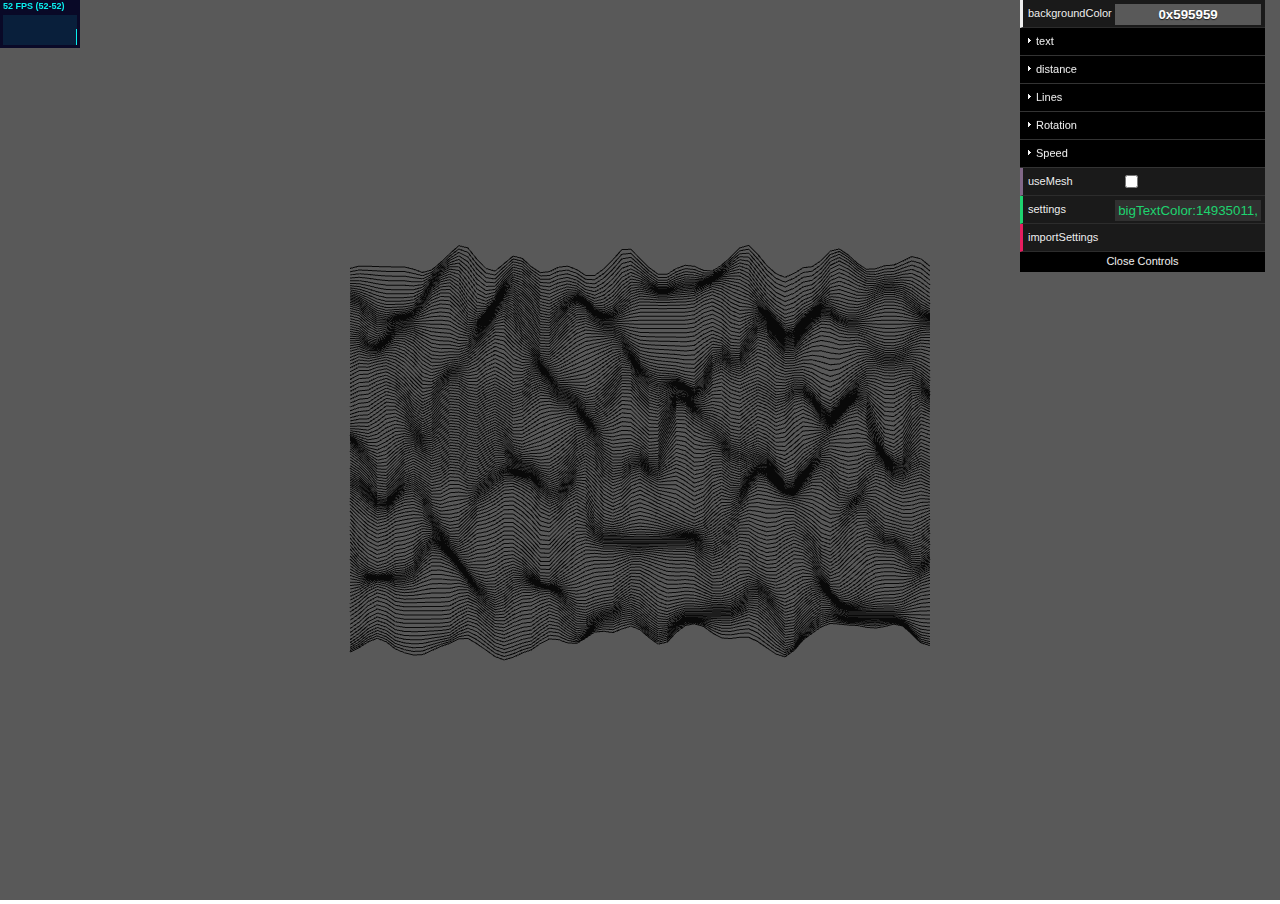
<file: index.html>
<!DOCTYPE html>
<!--[if lt IE 7]>      <html class="no-js lt-ie9 lt-ie8 lt-ie7"> <![endif]-->
<!--[if IE 7]>         <html class="no-js lt-ie9 lt-ie8"> <![endif]-->
<!--[if IE 8]>         <html class="no-js lt-ie9"> <![endif]-->
<!--[if gt IE 8]>      <html class="no-js"> <!--<![endif]-->
<html lang="en">

<head>
    <meta charset="utf-8">
    <meta http-equiv="X-UA-Compatible" content="IE=edge">
    <title>Epoch</title>
    <meta name="description" content="What is Epoch">
    <meta name="author" content="Ethan Haque">
    <meta name="viewport" content="width=device-width, initial-scale=1">
    <link rel="stylesheet" href="./styles.css">
</head>

<body>
    <!-- <div class="container">
        <div class="row">
            <div class="column">
                <a href="./index.html" class="grow-small">
                    <div class="main-text big animate-slow fadeInDown">EPOCH</div>
                </a>
            </div>
            <div class="column">
                <div class="row">
                    <div class="column">
                        <a class="small-a grow" href="./subPages/purpose.html">
                            <div class="main-text small animate-fast fadeInUp">PURPOSE</div>
                        </a>
                    </div>
                    <div class="column">
                        <a class="small-a grow" href="">
                            <div class="main-text small animate-fast fadeInUp">CONTACT</div>
                        </a>
                    </div>
                    <div class="column">
                        <a class="small-a grow" href="">
                            <div class="main-text small animate-fast fadeInUp">PROJECTS</div>
                        </a>
                    </div>
                    <div class="column">
                        <a class="small-a grow" href="">
                            <div class="main-text small animate-fast fadeInUp">BOARD</div>
                        </a>
                    </div>
                    <div class="column">
                        <a class="small-a grow" href="">
                            <div class="main-text small animate-fast fadeInUp">DONATE</div>
                        </a>
                    </div>
                </div>
            </div>
        </div> -->
    </div>


    <canvas id="canvas"></canvas>

    <script src="js/libraries/perlin.js"></script>
    <script src="js/libraries/dat.gui.min.js"></script>
    <script src="js/libraries/three.min.js"></script>
    <script src="js/libraries/THREE.MeshLine.js"></script>
    <script src="js/libraries/stats.min.js"></script>
    <script type="json" src="presets.json"></script>
    <script src="js/animation.js"></script>
</body>

</html>
</file>
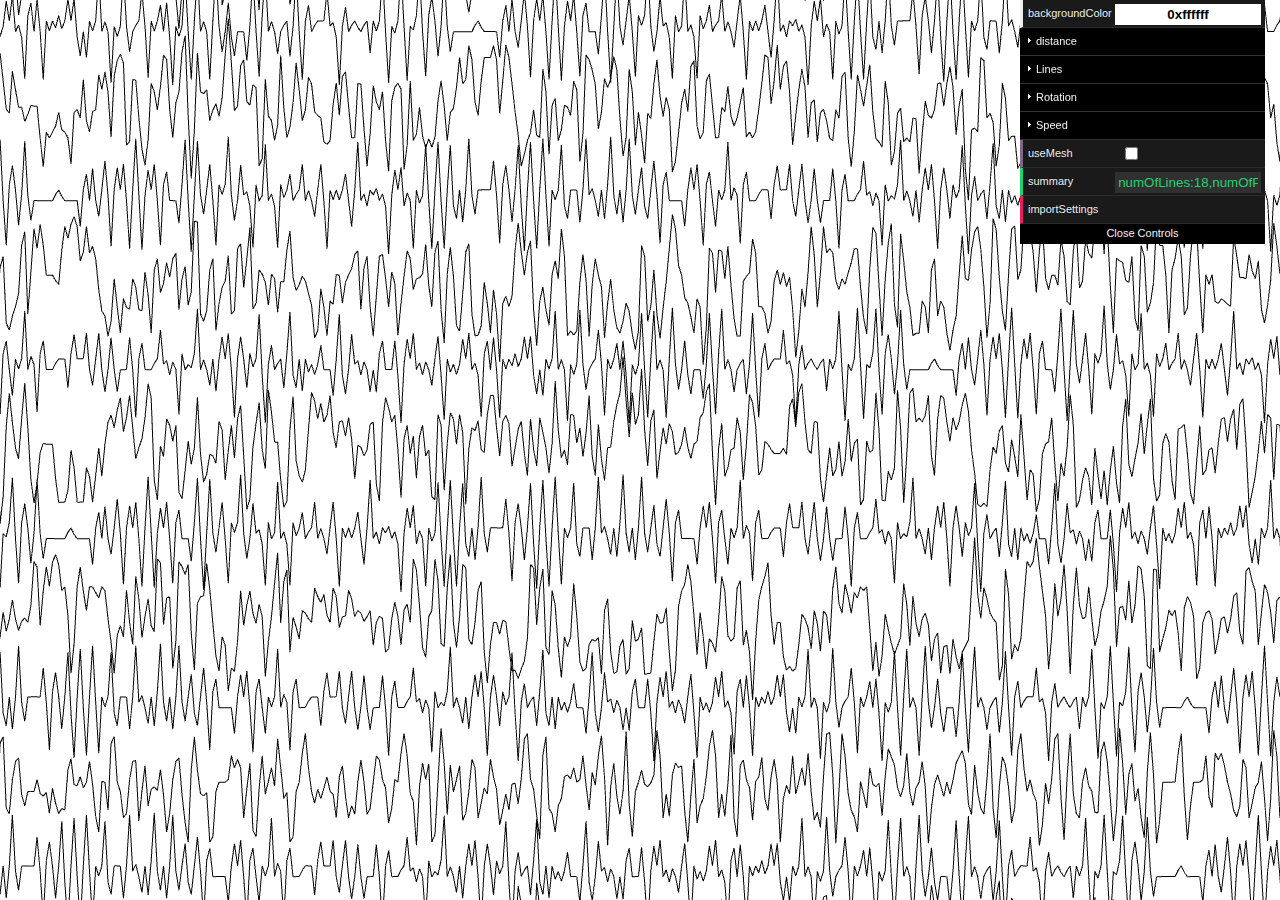
<file: animations/index.html>
<!DOCTYPE html>

<head>
    <meta charset="utf-8">
    <meta http-equiv="X-UA-Compatible" content="IE=edge">
    <title>oscillator</title>
    <meta name="description" content="">
    <meta name="viewport" content="width=device-width, initial-scale=1">
    <link rel="stylesheet" href="./styles.css">
</head>

<body>
    <canvas id="canvas"></canvas>

    <script src="js/perlin.js"></script>
    <script src="js/dat.gui.min.js"></script>
    <script src="js/three.min.js"></script>
    <script src="js/THREE.MeshLine.js"></script>
    <script src="js/animation.js"></script>
</body>

</html>
</file>
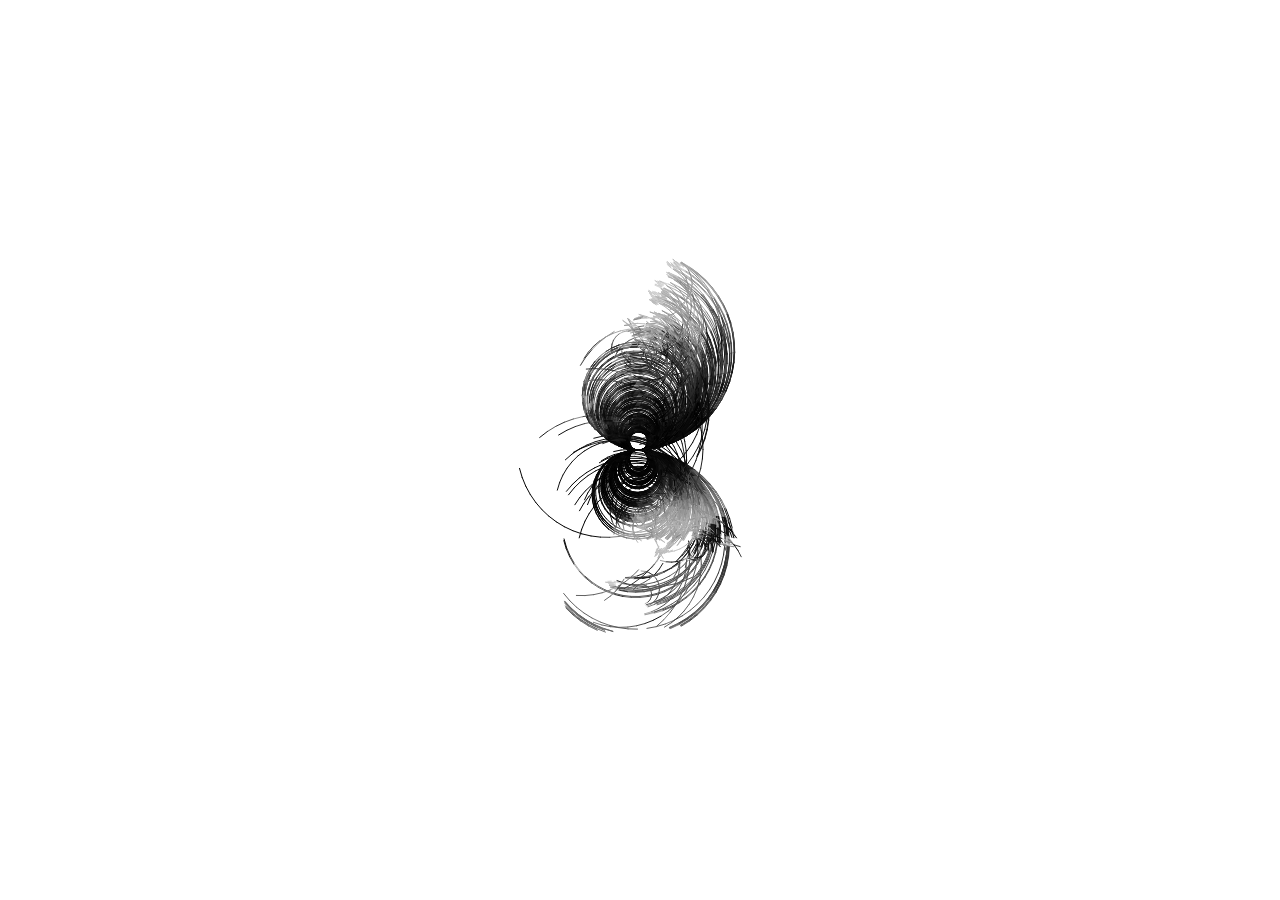
<file: projects/circle_picture/index.html>
<html>
<head>
  <meta charset="UTF-8">
  <meta name="viewport" content="width=device-width, initial-scale=1.0">

  <!-- PLEASE NO CHANGES BELOW THIS LINE (UNTIL I SAY SO) -->
  <script language="javascript" type="text/javascript" src="libraries/p5.min.js"></script>
  <script language="javascript" type="text/javascript" src="circle_picture.js"></script>
  <!-- OK, YOU CAN MAKE CHANGES BELOW THIS LINE AGAIN -->

  <!-- This line removes any default padding and style.
       You might only need one of these values set. -->
  <style> body { padding: 0; margin: 0; } </style>
</head>

<body>
</body>
</html>
</file>
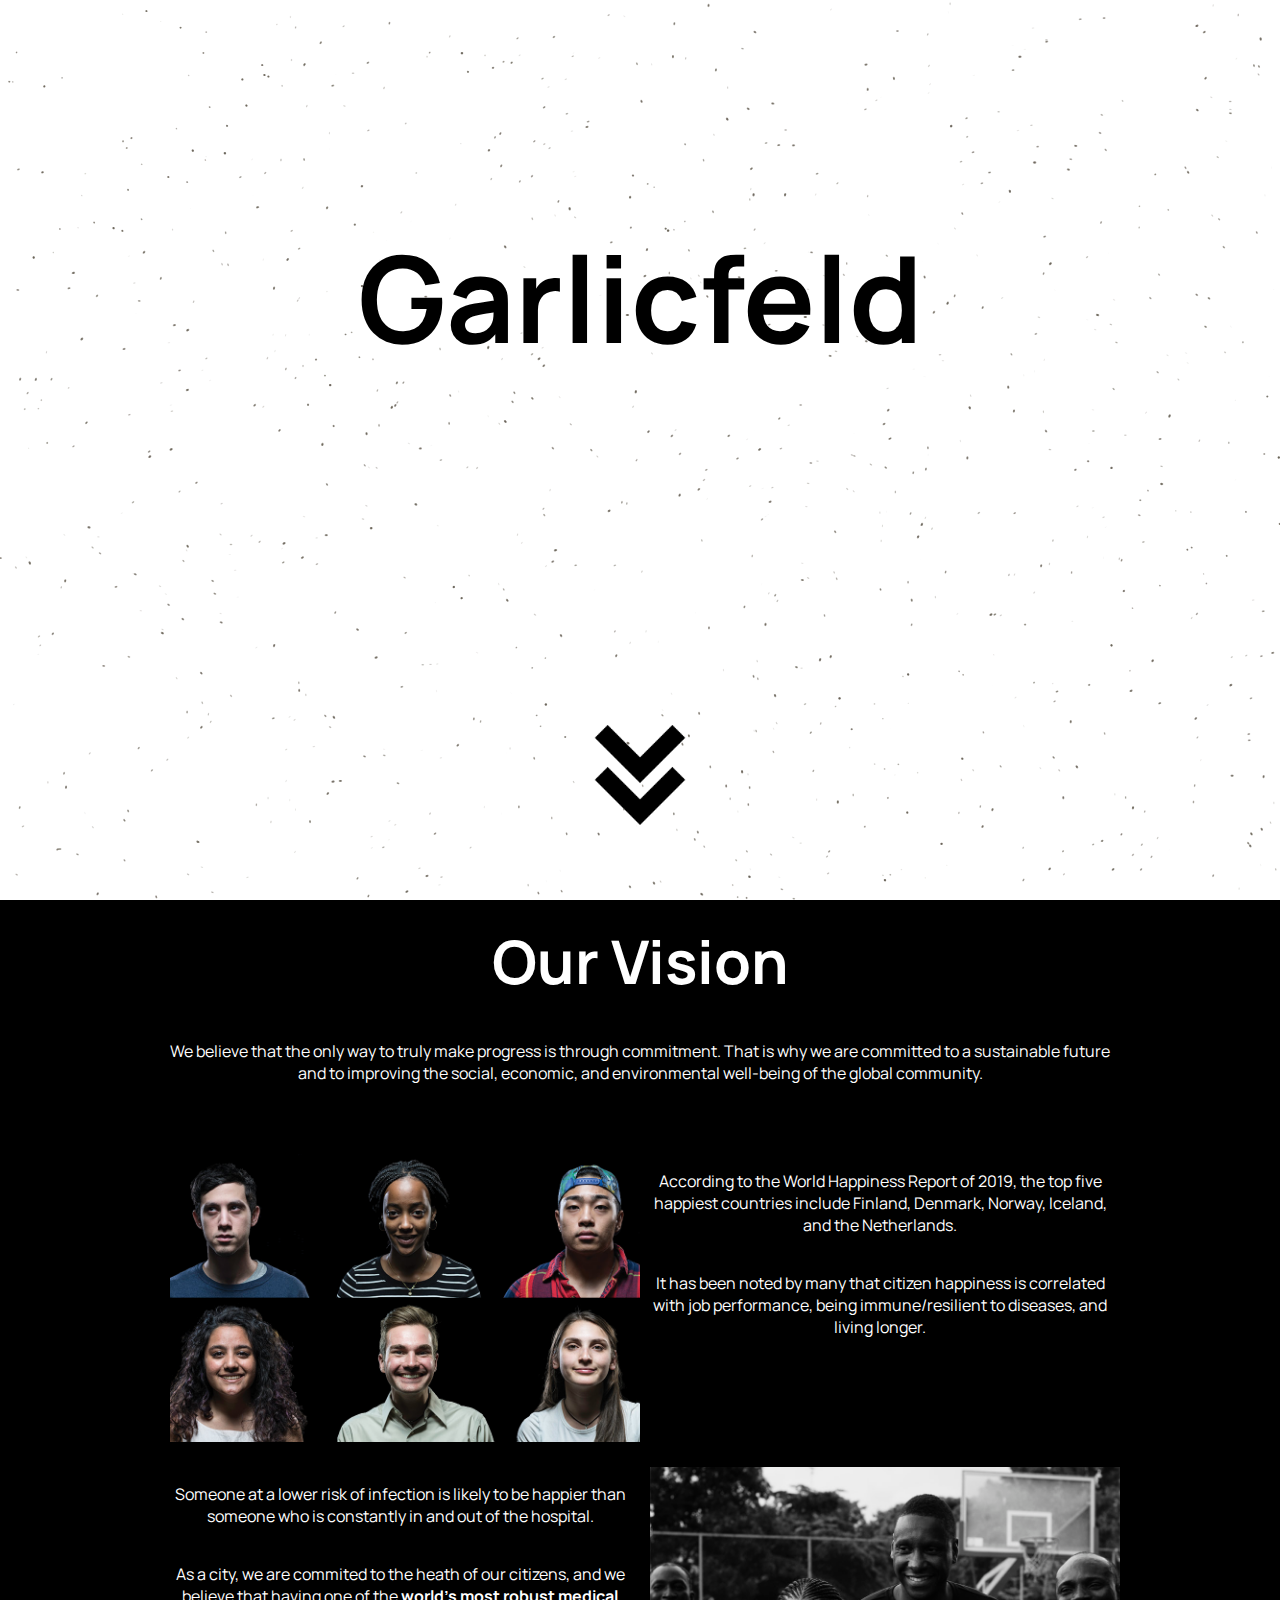
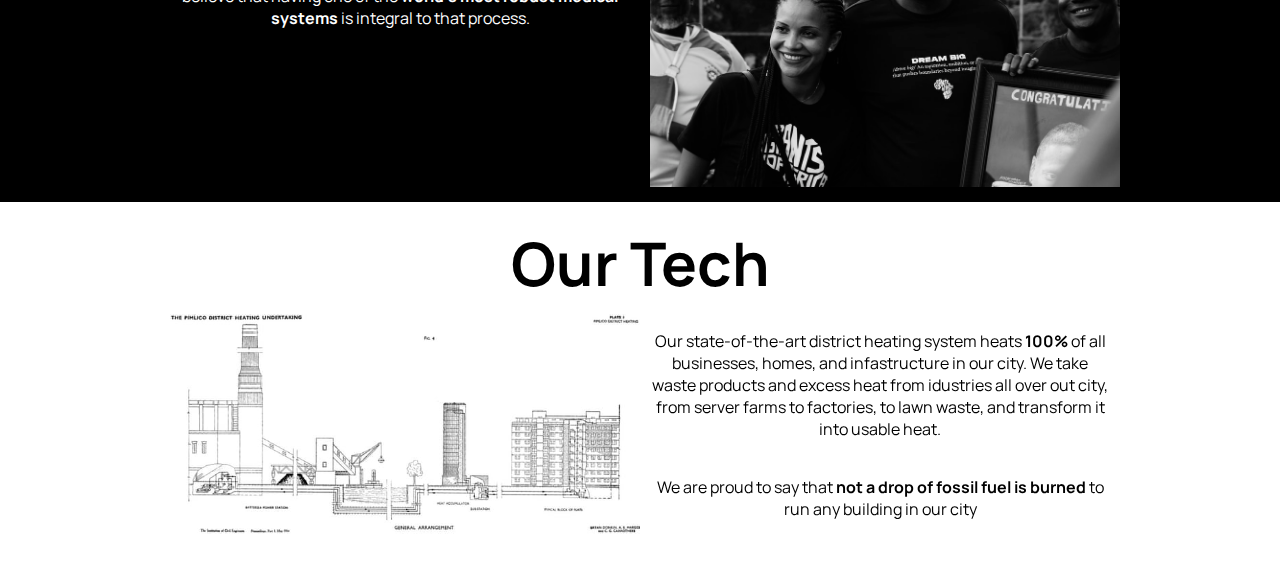
<file: projects/city/HTML/index.html>
<!doctype html>

<html lang="en">

<head>
    <meta charset="utf-8">
    <title>Garlicfeld</title>

    <link rel="stylesheet" type="text/css" href="../CSS/style.css">
    <link href="https://fonts.googleapis.com/css2?family=Manrope:wght@300&display=swap" rel="stylesheet">
    <script language="javascript" type="text/javascript" src="../libraries/p5.min.js"></script>
    <script language="javascript" type="text/javascript" src="../perlin_flow_field.js"></script>
</head>

<body>
    <div id="content">
        <div class="first">
            <div class="centerh pulldown">
                <div id="name">
                    <div class="fade">
                        <h1>Garlicfeld</h1>
                    </div>
                </div>
            </div>
            <div class="centerh pullfar">
                <div id="arrow">
                    <div class="fade">
                        <img src="../assets/images/arrow.png">
                    </div>
                </div>
            </div>
        </div>
        <div class="second">
            <div class="heading">
                <h1>Our Vision</h1>
            </div>
            <br>
            <div class="mission">
                <p>We believe that the only way to truly make progress is through commitment. That is why we are
                    committed to a sustainable future and to improving the social, economic, and environmental
                    well-being
                    of the global community.</p>
                <br>
                <br>
                <div class="row">
                    <div class="column dayInCity">
                        <img src="../assets/images/peopleEditied.png">
                    </div>
                    <div class=" column dayInCity">
                        <p>According to the World Happiness Report of 2019, the top five happiest countries include
                            Finland,
                            Denmark,
                            Norway, Iceland, and the Netherlands. </p>
                        <p>It has been noted by many that citizen happiness is correlated with job performance,
                            being
                            immune/resilient to diseases, and living longer.</p>
                    </div>
                </div>
                <div class="row">
                    <div class="column">
                        <p>Someone at a lower risk of infection is likely to be happier than someone who is
                            constantly
                            in
                            and out of the hospital. </p>
                        <p>As a city, we are commited to the heath of our citizens, and we believe that having one
                            of
                            the
                            <strong>world's most robust medical systems</strong> is integral to that process.</p>
                    </div>
                    <div class="column">
                        <img src="../assets/images/people2.jpg">
                    </div>
                </div>
            </div>
        </div>
        <div class="third">
            <div class="heading">
                <h1>Our Tech</h1>
            </div>
            <div class="tech">
                <div class="row">
                    <div class="column">
                        <img src="../assets/images/districtHeating.jpeg">
                    </div>
                    <div class="column">
                        <p>Our state-of-the-art district heating system heats <strong>100%</strong> of all businesses, homes, and
                            infastructure in our city. We take waste products and excess heat from idustries all over
                            out city, from server farms to factories, to lawn waste, and transform it into usable heat.
                        </p>
                        <p>We are proud to say that <strong>not a drop of fossil fuel is burned </strong>to run any building in our city
                        </p>
                    </div>
                </div>
            </div>
        </div>
    </div>
</body>

</html>
</file>
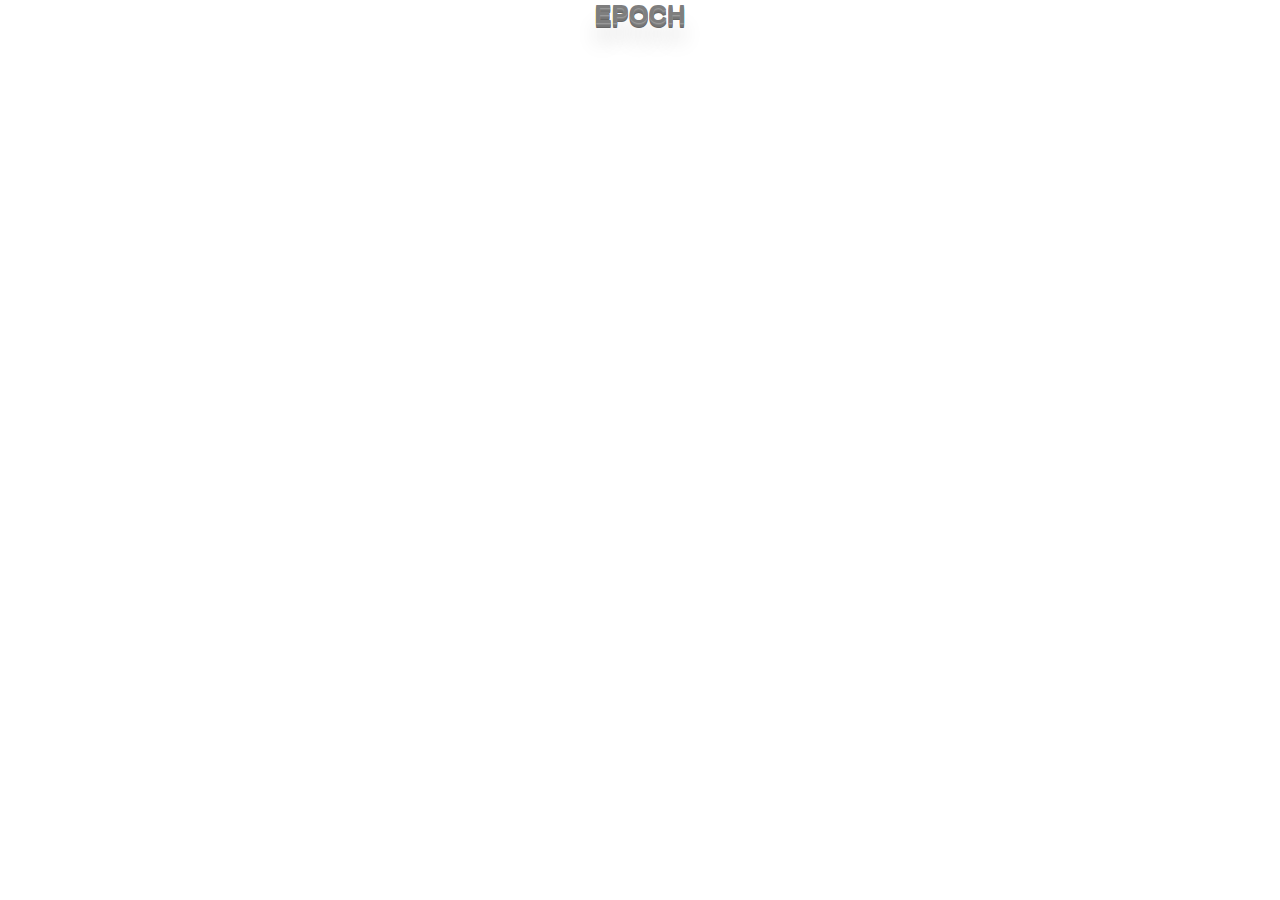
<file: subPages/purpose.html>
<!DOCTYPE html>
<!--[if lt IE 7]>      <html class="no-js lt-ie9 lt-ie8 lt-ie7"> <![endif]-->
<!--[if IE 7]>         <html class="no-js lt-ie9 lt-ie8"> <![endif]-->
<!--[if IE 8]>         <html class="no-js lt-ie9"> <![endif]-->
<!--[if gt IE 8]>      <html class="no-js"> <!--<![endif]-->
<html lang="en">

<head>
    <meta charset="utf-8">
    <meta http-equiv="X-UA-Compatible" content="IE=edge">
    <title>Epoch</title>
    <meta name="description" content="What is Epoch">
    <meta name="author" content="Ethan Haque">
    <meta name="viewport" content="width=device-width, initial-scale=1">
    <link rel="stylesheet" href="../styles.css">
</head>

<body>
    <!--[if lt IE 7]>
            <p class="browsehappy">You are using an <strong>outdated</strong> browser. Please <a href="#">upgrade your browser</a> to improve your experience.</p>
        <![endif]-->

    <a href="../index.html">
        <div class="main-text top-left">EPOCH</div>
    </a>
</body>
</file>
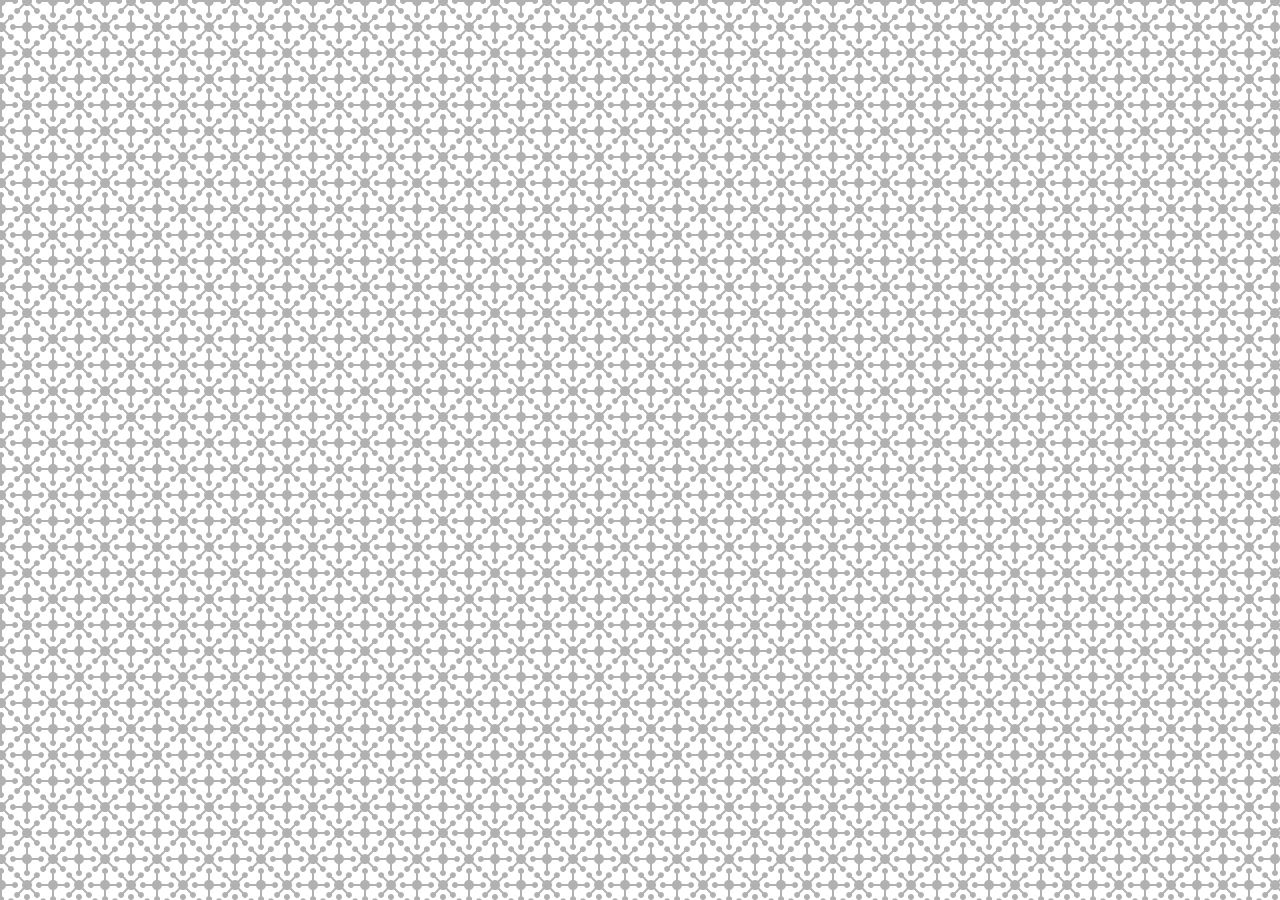
<file: subPages/test.html>
<!DOCTYPE html>
<html lang="en">

<head>
    <meta charset="utf-8">
    <meta http-equiv="X-UA-Compatible" content="IE=edge">
    <title></title>
    <meta name="description" content="">
    <meta name="viewport" content="width=device-width, initial-scale=1">
    <link rel="stylesheet" href="">
    <style>
        body {
            background-color: #ffffff;
            background-image: url("data:image/svg+xml,%3Csvg xmlns='http://www.w3.org/2000/svg' width='52' height='52' viewBox='0 0 52 52'%3E%3Cpath fill='%23434343' fill-opacity='0.41' d='M0 17.83V0h17.83a3 3 0 0 1-5.66 2H5.9A5 5 0 0 1 2 5.9v6.27a3 3 0 0 1-2 5.66zm0 18.34a3 3 0 0 1 2 5.66v6.27A5 5 0 0 1 5.9 52h6.27a3 3 0 0 1 5.66 0H0V36.17zM36.17 52a3 3 0 0 1 5.66 0h6.27a5 5 0 0 1 3.9-3.9v-6.27a3 3 0 0 1 0-5.66V52H36.17zM0 31.93v-9.78a5 5 0 0 1 3.8.72l4.43-4.43a3 3 0 1 1 1.42 1.41L5.2 24.28a5 5 0 0 1 0 5.52l4.44 4.43a3 3 0 1 1-1.42 1.42L3.8 31.2a5 5 0 0 1-3.8.72zm52-14.1a3 3 0 0 1 0-5.66V5.9A5 5 0 0 1 48.1 2h-6.27a3 3 0 0 1-5.66-2H52v17.83zm0 14.1a4.97 4.97 0 0 1-1.72-.72l-4.43 4.44a3 3 0 1 1-1.41-1.42l4.43-4.43a5 5 0 0 1 0-5.52l-4.43-4.43a3 3 0 1 1 1.41-1.41l4.43 4.43c.53-.35 1.12-.6 1.72-.72v9.78zM22.15 0h9.78a5 5 0 0 1-.72 3.8l4.44 4.43a3 3 0 1 1-1.42 1.42L29.8 5.2a5 5 0 0 1-5.52 0l-4.43 4.44a3 3 0 1 1-1.41-1.42l4.43-4.43a5 5 0 0 1-.72-3.8zm0 52c.13-.6.37-1.19.72-1.72l-4.43-4.43a3 3 0 1 1 1.41-1.41l4.43 4.43a5 5 0 0 1 5.52 0l4.43-4.43a3 3 0 1 1 1.42 1.41l-4.44 4.43c.36.53.6 1.12.72 1.72h-9.78zm9.75-24a5 5 0 0 1-3.9 3.9v6.27a3 3 0 1 1-2 0V31.9a5 5 0 0 1-3.9-3.9h-6.27a3 3 0 1 1 0-2h6.27a5 5 0 0 1 3.9-3.9v-6.27a3 3 0 1 1 2 0v6.27a5 5 0 0 1 3.9 3.9h6.27a3 3 0 1 1 0 2H31.9z'%3E%3C/path%3E%3C/svg%3E");
        }
    </style>
</head>


<body>
</body>

</html>
</file>
<file: styles.css>
body,
html {
    margin: 0;
    padding: 0;
    height: 100vh;
    overflow: hidden;
}

#canvas {
    width: 100vw;
    height: 100vh;
    display: inline;
}

.container {
    width: 100vw;
    height: 100vh;
    display: flex;
    justify-content: center;
    align-items: center;
    position: absolute;
}

.main-text {
    font-weight: bold;
    font-family: Helvetica;
    text-align: center;
}

a {
    text-decoration: none;
}

.small-a {
    position: relative;
}

.small {
    font-size: 3vw;
    color: rgb(214, 214, 214);
}

.big {
    font-size: 20vw;
    color: rgb(126, 126, 126);
    text-shadow:
        0 1px 0 #555555,
        0 2px 0 #454545,
        0 3px 0 #444444,
        0 4px 0 #353535,
        0 5px 0 #333333,
        0 6px 1px rgba(0, 0, 0, .1),
        0 0 5px rgba(0, 0, 0, .1),
        0 1px 3px rgba(0, 0, 0, .3),
        0 3px 5px rgba(0, 0, 0, .2),
        0 5px 10px rgba(0, 0, 0, .25),
        0 10px 10px rgba(0, 0, 0, .2),
        0 20px 20px rgba(0, 0, 0, .15);
}

.top-left {
    font-size: 2vw;
    color: rgb(126, 126, 126);
    text-shadow:
        0 1px 0 #999999,
        0 2px 0 #858585,
        0 3px 0 #777777,
        0 4px 0 #757575,
        0 5px 0 #666666,
        0 20px 20px rgba(0, 0, 0, .15);
}

.row {
    display: flex;
    flex-direction: row;
    flex-wrap: wrap;
    width: 90vw;
}

.column {
    display: flex;
    flex-direction: column;
    flex-basis: 100%;
    flex: 1;
    padding-top: 1vh;
}

@media (min-width: 801px) {
    .small {
        font-size: 1.5vw;
    }

    .big {
        font-size: 12vw;

    }

    .row {
        width: 50vw;
    }
}


/*==== FADE IN UP ===*/
.animate-fast {
    -webkit-animation-duration: 1s;
    animation-duration: 1s;
    -webkit-animation-fill-mode: both;
    animation-fill-mode: both;
}

.animate-slow {
    -webkit-animation-duration: 1.25s;
    animation-duration: 1.25s;
    -webkit-animation-fill-mode: both;
    animation-fill-mode: both;
}

.fadeInUp {
    -webkit-animation-name: fadeInUp;
    animation-name: fadeInUp;
}

@-webkit-keyframes fadeInUp {
    0% {
        opacity: 0;
        -webkit-transform: translate3d(0, 100%, 0);
        transform: translate3d(0, 100%, 0);
    }

    100% {
        opacity: 1;
        -webkit-transform: none;
        transform: none;
    }
}

@keyframes fadeInUp {
    from {
        opacity: 0;
        -webkit-transform: translate3d(0, 100%, 0);
        transform: translate3d(0, 100%, 0);
    }

    to {
        opacity: 1;
        -webkit-transform: none;
        transform: none;
    }
}

/*=== FADE IN DOWN ===*/
.fadeInDown {
    -webkit-animation-name: fadeInDown;
    animation-name: fadeInDown;
}

@-webkit-keyframes fadeInDown {
    0% {
        opacity: 0;
        -webkit-transform: translate3d(0, -30%, 0);
        transform: translate3d(0, -30%, 0);
    }

    100% {
        opacity: 1;
        -webkit-transform: none;
        transform: none;
    }
}

@keyframes fadeInDown {
    0% {
        opacity: 0;
        -webkit-transform: translate3d(0, -30%, 0);
        transform: translate3d(0, -30%, 0);
    }

    100% {
        opacity: 1;
        -webkit-transform: none;
        transform: none;
    }
}


.grow {
    transition: all .2s ease-in-out;
}

.grow:hover {
    transform: scale(1.3);
}

.grow-small {
    transition: all .2s ease-in-out;
}

.grow-small:hover {
    transform: scale(1.1);
}
</file>
<file: animations/styles.css>
body,
html {
    margin: 0;
    padding: 0;
    height: 100%;
    overflow: hidden;
}

#canvas {
    width: 100%;
    height: 100%;
    display: block;
}
</file>
<file: projects/city/CSS/style.css>
html {
    height: 100%;
}

body {
    overflow-x: hidden;
    font-family: 'Manrope', sans-serif;
    margin: 0;
    padding: 0;
    height: 100%;
}

.first {
    height: 100%;
}

.second {
    width: 100%;
    background-color: black;
    color:white;
    margin: 0px;
}

.vision {
    margin: 0;
    background-color: black;
}

.heading h1 {
    padding-top: 20px;
    font-size: 60px;
    text-align: center;
    margin: 0;
}

.mission {
    display: block;
    margin-left: auto;
    margin-right: auto;
    width: 75%;
    text-align: center;
    background-color: black;
}

.tech {
    display: block;
    margin-left: auto;
    margin-right: auto;
    width: 75%;
    text-align: center;
    background-color: white;
}

.row {
    display: flex;
}

.column {
    flex: 1;
    width: 50%;
    height: 50%;
    overflow: hidden;
}

.column p {
    padding: 10px;
}

.column img {
    padding: 10px;
    height: auto;
    width: 100%;
}

#content {
    padding-top: 0px;
    margin: 0px;
    height: 100%;
}

.centerh {
    position: absolute;
    left: 50%;
    transform: translate(-50%, 0%);
}

.pulldown {
    top: 15%;
}

.pullfar {
    top: 80%;
}

#name {
    font-size: 60px;
}

#arrow {
    transform: scaleY(-1);
}

#arrow img {
    width: 100px;
    height: 100px;
}

.fade {
    animation: fadein 2s;
    -moz-animation: fadein 2s; /* Firefox */
    -webkit-animation: fadein 2s; /* Safari and Chrome */
    -o-animation: fadein 2s; /* Opera */
}
@keyframes fadein {
    from {
        opacity:0;
    }
    to {
        opacity:1;
    }
}
@-moz-keyframes fadein { /* Firefox */
    from {
        opacity:0;
    }
    to {
        opacity:1;
    }
}
@-webkit-keyframes fadein { /* Safari and Chrome */
    from {
        opacity:0;
    }
    to {
        opacity:1;
    }
}
@-o-keyframes fadein { /* Opera */
    from {
        opacity:0;
    }
    to {
        opacity: 1;
    }
}
</file>
